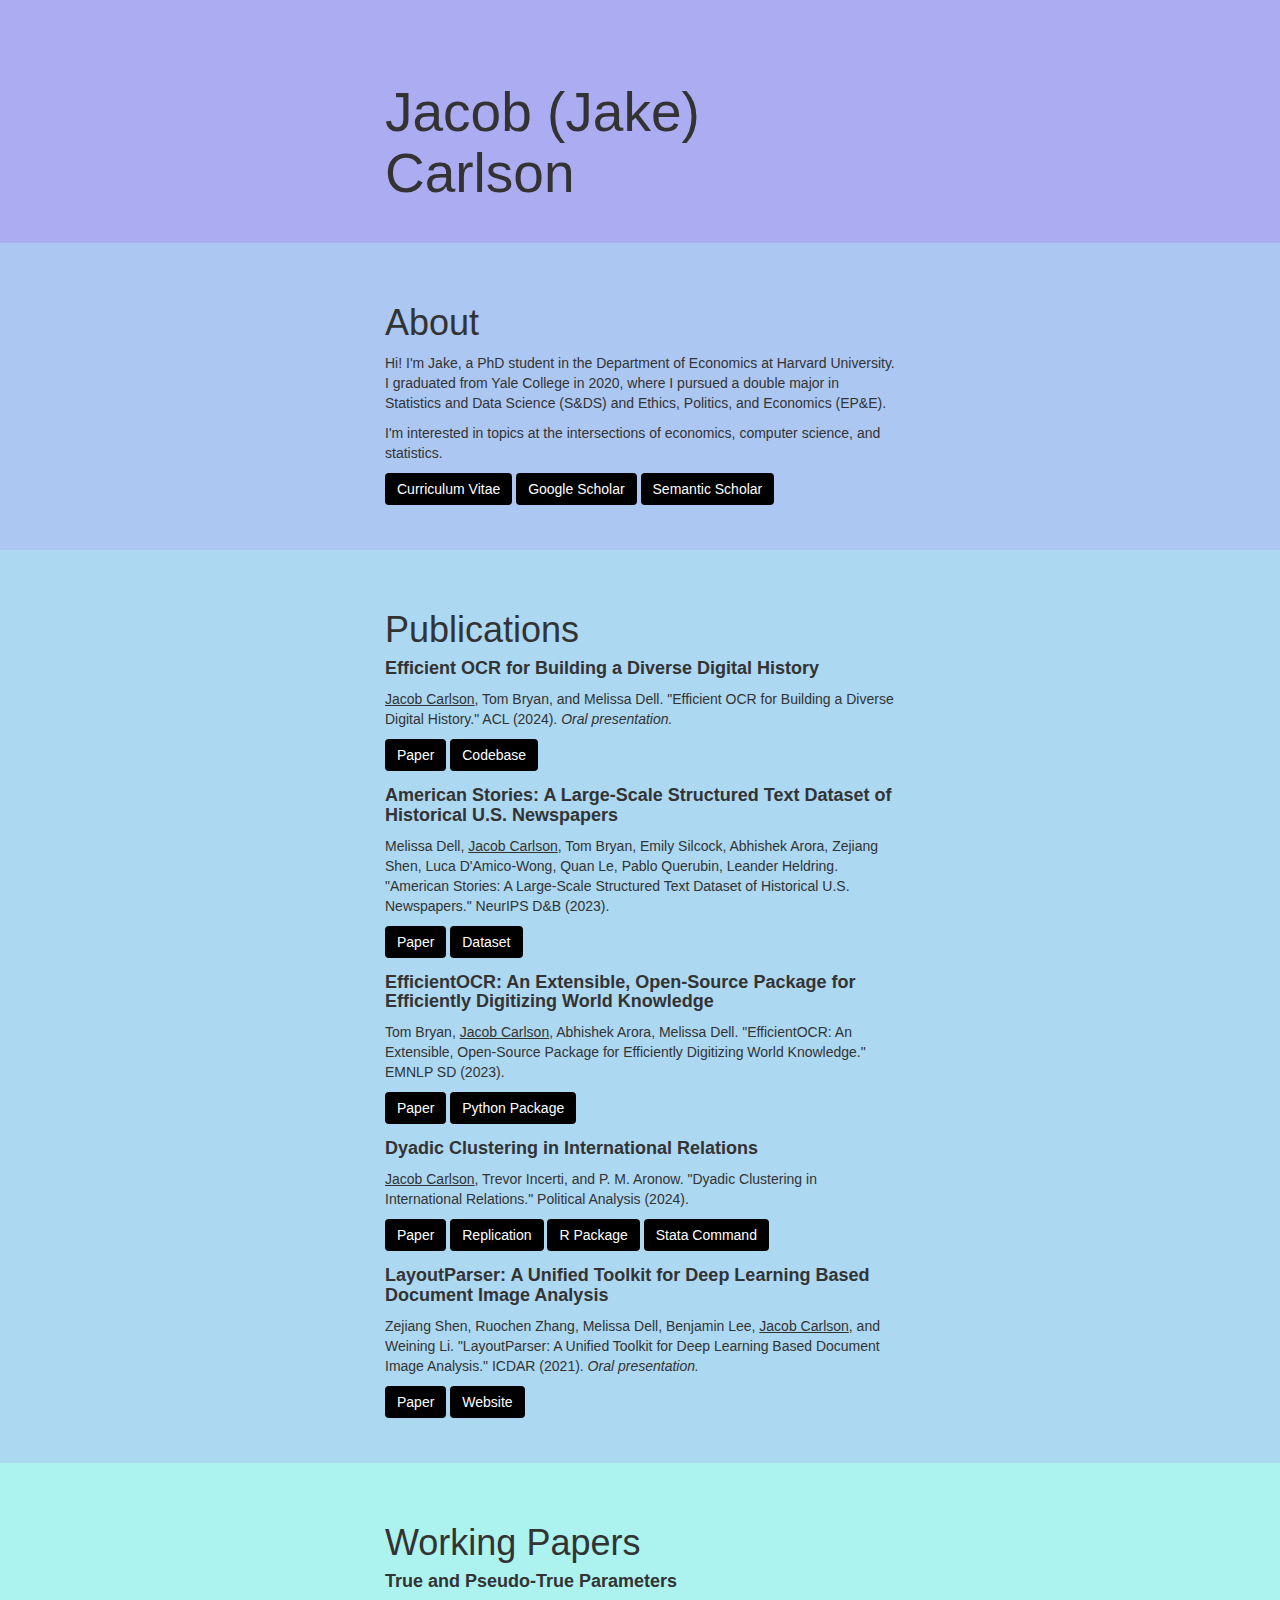
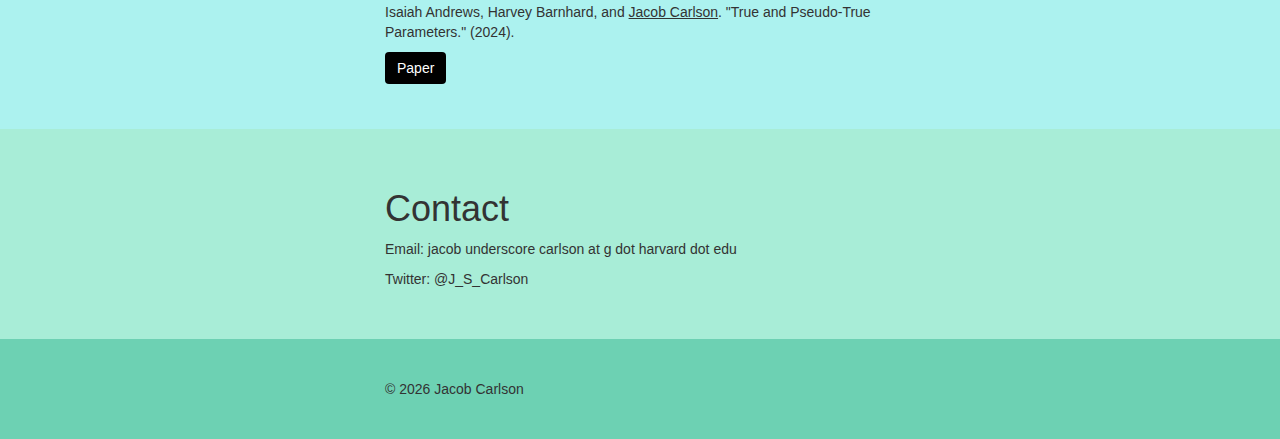
<file: index.html>
<!DOCTYPE html>
<html>
    
    
    <head>
        <link rel="stylesheet" href="https://maxcdn.bootstrapcdn.com/bootstrap/3.3.7/css/bootstrap.min.css" integrity="sha384-BVYiiSIFeK1dGmJRAkycuHAHRg32OmUcww7on3RYdg4Va+PmSTsz/K68vbdEjh4u" crossorigin="anonymous">
        <link rel="stylesheet" href='style.css'>
        <link rel="icon" href="data:image/svg+xml,<svg xmlns=%22http://www.w3.org/2000/svg%22 viewBox=%220 0 100 100%22><text y=%22.9em%22 font-size=%2290%22>🤖</text></svg>">
        <title>Jacob (Jake) Carlson</title>
        <!-- <link href="https://fonts.googleapis.com/css?family=JetBrains+Mono" rel="stylesheet"> -->
        <meta name="viewport" content="width=device-width, initial-scale=1.0">
    </head>

    
    <body>
        
        <nav class="navbar fixed-top navbar-custom">
          <a class="navbar-brand" href=""></a>
        </nav>

        
        <div id="header" class="container-fluid">
            <div class="row">
                <h1>Jacob (Jake) Carlson</h1>
            </div>
        </div>
        
        <div id="about" class="container-fluid">
            <div class="row">
                <h1>About</h1>
                <p>Hi! I'm Jake, a PhD student in the Department of Economics at Harvard University. I graduated from Yale College in 2020, where I pursued a double major in Statistics and Data Science (S&DS) and Ethics, Politics, and Economics (EP&E).</p>
                <!-- 
                <p>I'm interested in learning algorithms and their potential to expand the range of questions that can be asked and answered by social scientists and policymakers.</p>
                -->
                <p>I'm interested in topics at the intersections of economics, computer science, and statistics.</p>
                <a class="btn btn-primary" href="./jacob_carlson_cv_2024.pdf">Curriculum Vitae</a>
                <a class="btn btn-primary" href="https://scholar.google.com/citations?user=ijle68oAAAAJ&hl=en&oi=ao">Google Scholar</a>
                <a class="btn btn-primary" href="https://www.semanticscholar.org/author/Jacob-Carlson/2060946945">Semantic Scholar</a>
                
            </div>
        </div>
        
        <div id="publications" class="container-fluid">
            <div class="row">
                <h1>Publications</h1>
                <h4><b>Efficient OCR for Building a Diverse Digital History</b></h4>
                <p><u>Jacob Carlson</u>, Tom Bryan, and Melissa Dell. "Efficient OCR for Building a Diverse Digital History." ACL (2024). <i>Oral presentation.</i></p>
                <a class="btn btn-primary" href="https://aclanthology.org/2024.acl-long.440/">Paper</a>
                <a class="btn btn-primary" href="https://github.com/dell-research-harvard/effocr">Codebase</a>
                <h4><b>American Stories: A Large-Scale Structured Text Dataset of Historical U.S. Newspapers</b></h4>
                <p>Melissa Dell, <u>Jacob Carlson</u>, Tom Bryan, Emily Silcock, Abhishek Arora, Zejiang Shen, Luca D'Amico-Wong, Quan Le, Pablo Querubin, Leander Heldring. "American Stories: A Large-Scale Structured Text Dataset of Historical U.S. Newspapers." NeurIPS D&B (2023).</p>
                <a class="btn btn-primary" href="https://papers.nips.cc/paper_files/paper/2023/hash/ffeb860479ccae44d84c0de32acd693d-Abstract-Datasets_and_Benchmarks.html">Paper</a>
                <a class="btn btn-primary" href="https://huggingface.co/datasets/dell-research-harvard/AmericanStories">Dataset</a>
                <h4><b>EfficientOCR: An Extensible, Open-Source Package for Efficiently Digitizing World Knowledge</b></h4>
                <p>Tom Bryan, <u>Jacob Carlson</u>, Abhishek Arora, Melissa Dell. "EfficientOCR: An Extensible, Open-Source Package for Efficiently Digitizing World Knowledge." EMNLP SD (2023).</p>
                <a class="btn btn-primary" href="https://aclanthology.org/2023.emnlp-demo.52/">Paper</a>
                <a class="btn btn-primary" href="https://pypi.org/project/efficient-ocr/">Python Package</a>
                <h4><b>Dyadic Clustering in International Relations</b></h4>
                <p><u>Jacob Carlson</u>, Trevor Incerti, and P. M. Aronow. "Dyadic Clustering in International Relations." Political Analysis (2024).</p>
                <a class="btn btn-primary" href="https://www.cambridge.org/core/journals/political-analysis/article/dyadic-clustering-in-international-relations/521F1378ED4F8411B2A4AB0E8FA172A0?utm_campaign=shareaholic&utm_medium=copy_link&utm_source=bookmark">Paper</a>
                <a class="btn btn-primary" href="https://dataverse.harvard.edu/dataset.xhtml?persistentId=doi:10.7910/DVN/9I0LRQ">Replication</a>
                <a class="btn btn-primary" href="https://github.com/jscarlson/dcr">R Package</a> 
                <a class="btn btn-primary" href="https://github.com/jscarlson/stata-dcr">Stata Command</a>
                <h4><b>LayoutParser: A Unified Toolkit for Deep Learning Based Document Image Analysis</b></h4>
                <p>Zejiang Shen, Ruochen Zhang, Melissa Dell, Benjamin Lee, <u>Jacob Carlson</u>, and Weining Li. "LayoutParser: A Unified Toolkit for Deep Learning Based Document Image Analysis." ICDAR (2021). <i>Oral presentation.</i></p>
                <a class="btn btn-primary" href="https://link.springer.com/chapter/10.1007/978-3-030-86549-8_9">Paper</a> 
                <a class="btn btn-primary" href="https://layout-parser.github.io/">Website</a>
            </div>
        </div>
        
        <div id="working_papers" class="container-fluid">
            <div class="row">
                <h1>Working Papers</h1>
                <h4><b>True and Pseudo-True Parameters</b></h4>
                <p>Isaiah Andrews, Harvey Barnhard, and <u>Jacob Carlson</u>. "True and Pseudo-True Parameters." (2024).</p>
                <a class="btn btn-primary" href="https://economics.mit.edu/sites/default/files/2024-07/True%20and%20Pseudo-True%20Parameters.pdf">Paper</a>
            </div>
        </div>
        
        <div id="contact" class="container-fluid">
            <div class="row">
                <h1>Contact</h1>  
                <p>Email: jacob underscore carlson at g dot harvard dot edu</p>
                <p>Twitter: @J_S_Carlson</p>
            </div>
        </div>
        
        <div id="footer" class="container-fluid">
            <div class="row">
                <script>
                    var today = new Date();
                    document.write("© " +  today.getFullYear() + " Jacob Carlson");
                </script>
            </div>
        </div>
    
    </body>
    
</html>
</file>
<file: style.css>
body {
    /* font-family: 'JetBrains Mono', sans-serif; */
    padding-top: 0px;
    margin: 0px;
}

#header {
    background-color: #acacf2;
    margin: 0;
    padding-top: 0px;
}

#header h1 {
    font-size: 55px;
    padding-top: 30px;
    margin: 0px;
    text-align: left;
}

#about {
    background-color: #acc7f2;
}

#publications {
    background-color: #acd8f2;
}

#working_papers {
    background-color: #acf2ef;
}

/*
#projects {
    background-color: #d5f7f6;
}
*/

#projects h5 {
    
}

#contact {
    background-color: #a8edd7;
}

#contact h1 {
    
}

#about h1 {
    
}

#footer {
    background-color: #6dd1b3;
    margin-bottom: 0;
}

.navbar {
    margin-bottom: 0 !important;
    border-radius: 0 !important;
}

.navbar-custom {
    background-color: #acacf2 !important;
}

.row {
    padding-left: 30%;
    padding-right: 30%;
}

.container-fluid {
    padding: 40px;
}

.btn-primary {
    background: black;
    border: black;
    margin-bottom: 5px;
}

.btn-primary:hover, .btn-primary:focus, .btn-primary:active, .btn-primary.active, .open>.dropdown-toggle.btn-primary {
    color: white;
    background-color: lightgrey;
    border-color: lightgrey; 
}

@media (max-width: 768px) {
    #header h1 {
        text-align: center;
        font-size: 65px;
    }
    #header p {
        text-align: center;
    }
    .row {
        padding-left: 5%;
        padding-right: 5%;
    }
}
</file>
